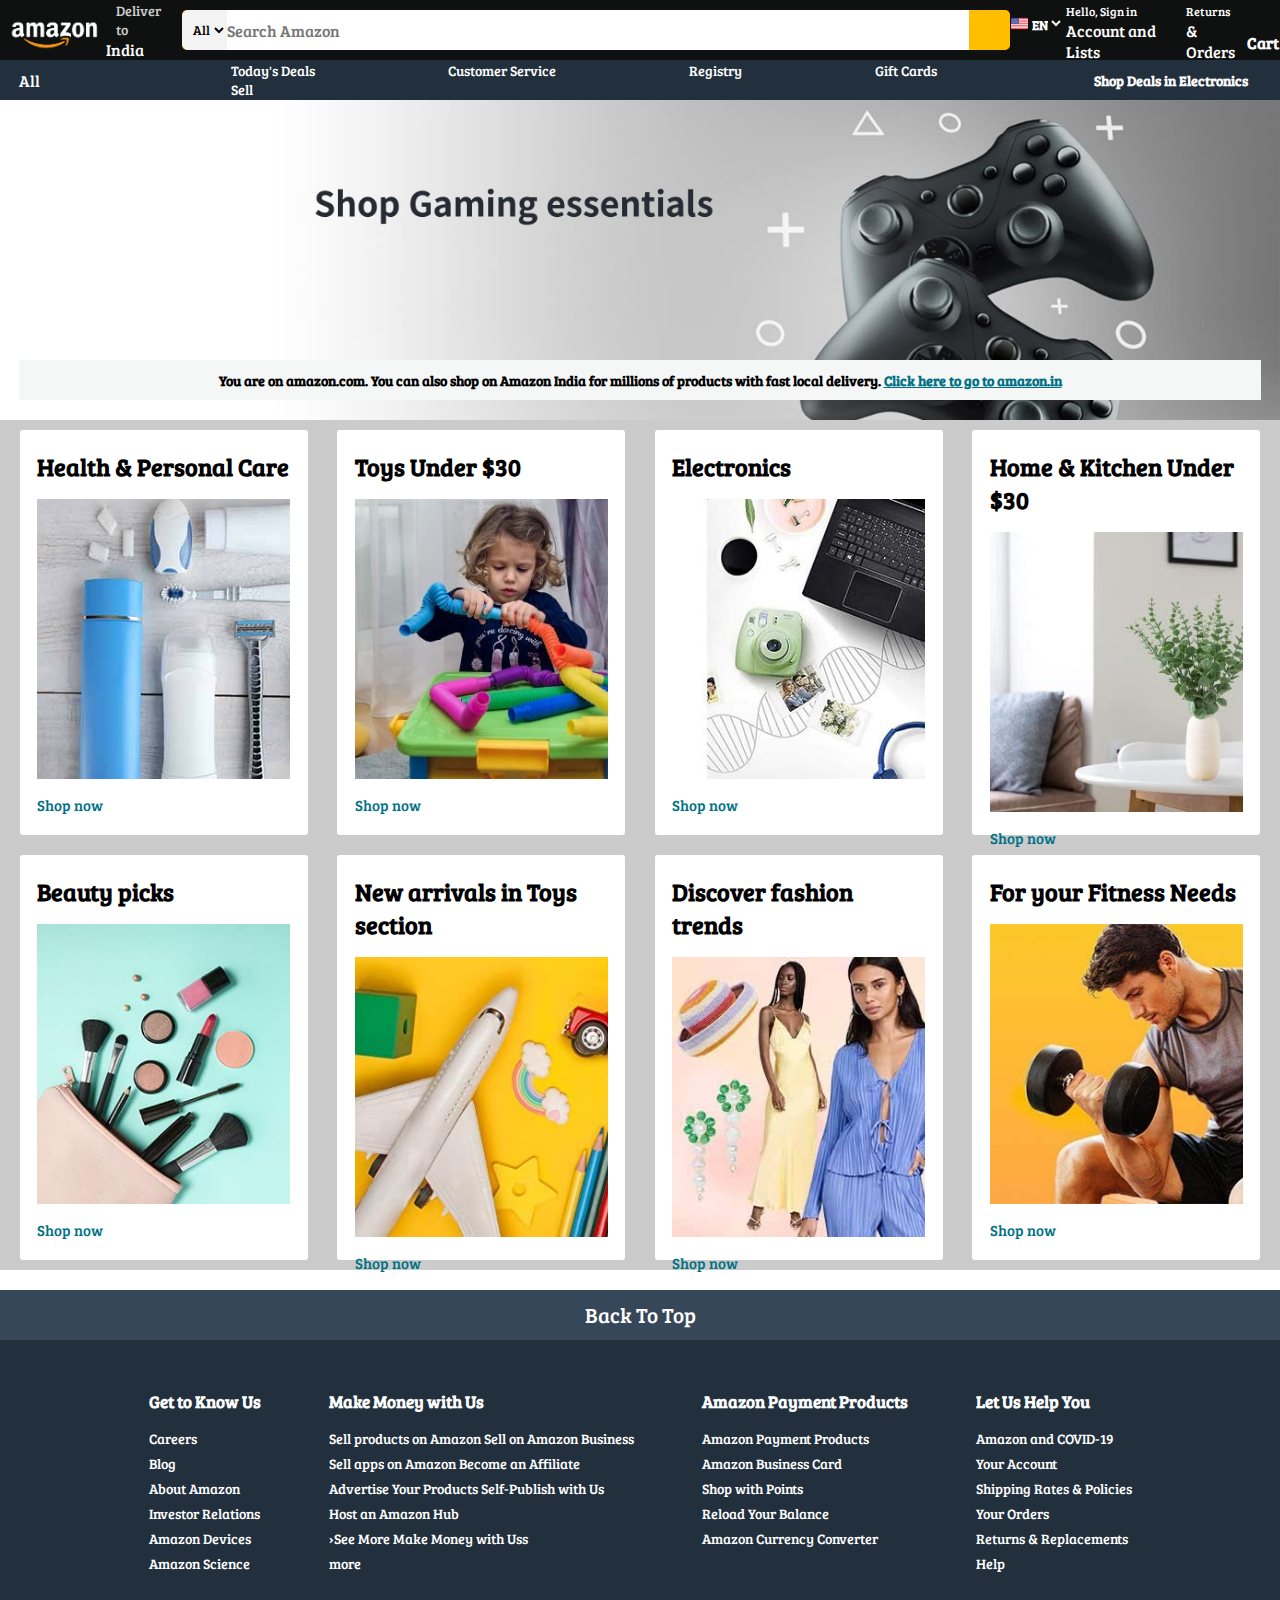
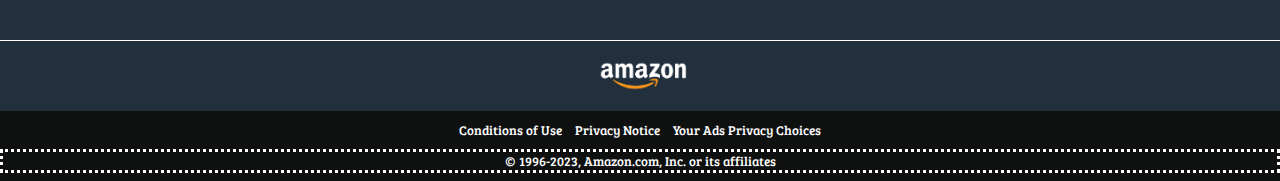
<file: WEBDEV/Level1/Task1/index.html>
<!DOCTYPE html>
<html lang="en">

<head>
    <meta charset="UTF-8">
    <meta name="viewport" content="width=device-width, initial-scale=1.0">
    <title>Amazon CLONE</title>
    <link rel="preconnect" href="https://fonts.googleapis.com">
    <link rel="preconnect" href="https://fonts.gstatic.com" crossorigin>
    <link
        href="https://fonts.googleapis.com/css2?family=Abril+Fatface&family=Acme&family=Anton&family=Bree+Serif&family=Bungee+Spice&family=Caprasimo&family=Concert+One&family=Lilita+One&family=Lobster&family=Passion+One&display=swap"
        rel="stylesheet">
    <link rel="stylesheet" href="https://cdnjs.cloudflare.com/ajax/libs/font-awesome/6.4.2/css/all.min.css"
        integrity="sha512-z3gLpd7yknf1YoNbCzqRKc4qyor8gaKU1qmn+CShxbuBusANI9QpRohGBreCFkKxLhei6S9CQXFEbbKuqLg0DA=="
        crossorigin="anonymous" referrerpolicy="no-referrer" />
    <link rel="stylesheet" href="style.css">
</head>

<body>
    <header>
        <div class="navbar">
            <div class="nav-logo border">
                <div class="logo">
                </div>
            </div>
            <div class="nav-address border">
                <p class="add-first">Deliver to</p>
                <div class="add-icon">
                    <i class="fa-solid fa-location-dot"></i>
                    <p class="add-second">India</p>
                </div>
            </div>

            <div class="navsearch">
                <select class="search-select">
                    <option>All</option>
                </select>
                <input type="text" class="search-input" placeholder="Search Amazon">
                <div class="search-icon">
                    <i class="fa-solid fa-magnifying-glass"></i>
                </div>
            </div>

            <div class="navcountry border">
                <div class="country-icon">
                </div>
                <select class="country-select">
                    <option class="country-icon-option">EN</option>
                </select>
            </div>
            <div class="nav-signin border">
                <p><span>Hello, Sign in</span></p>
                <p class="navsecond">Account and Lists</p>
            </div>
            <div class="nav-return border">
                <p><span>Returns</span></p>
                <p class="navsecond">& Orders</p>
            </div>
            <div class="nav-cart border">
                <i class="fa-solid fa-cart-shopping"></i>
                <p>Cart</p>
            </div>
        </div> 
         
        <div class="panel ">
            <div class="panel-all border">
                <i class="fa-solid fa-bars"></i>
                All
            </div>
            <div class="panel-opt  ">
                <p class="border">Today's Deals</p>
                <p class="border">Customer Service</p>
                <p class="border">Registry</p>
                <p class="border">Gift Cards</p>
                <p class="border">Sell</p>
            </div>
            <div class="panel-deals border">
                Shop Deals in Electronics
            </div>
        </div>
    </header>

    <div class="hero-section">
        <div class="hero-msg">
            <p> You are on amazon.com. You can also shop on Amazon India for millions of products with fast local
                delivery. <a
                    href="https://www.amazon.in/?ie=UTF8&tag=googmantxtdsk80-21&ascsubtag=_k_Cj0KCQjwz8emBhDrARIsANNJjS7CdjC4tXR-hoTBbnpIjJdHoqo77zQcOOKLJWT15TRw0BzClxy5ohwaAt5HEALw_wcB_k_&gclid=Cj0KCQjwz8emBhDrARIsANNJjS7CdjC4tXR-hoTBbnpIjJdHoqo77zQcOOKLJWT15TRw0BzClxy5ohwaAt5HEALw_wcB"
                    target="_blank"> Click here to go to amazon.in </a></p>
        </div>
    </div>
    <div class="shop-section">
        <div class="box1  box">
            <div class="box-content">
                <h2>Health & Personal Care</h2>
                <div class="box-img" style="background-image: url(./img/box1.jpg);"></div>
                <a href="https://www.amazon.com/s?i=specialty-aps&bbn=16225006011&rh=n%3A%2116225006011%2Cn%3A3777891&_encoding=UTF8&content-id=amzn1.sym.eab778f7-37cf-4c6b-9552-5370900592a9&pd_rd_r=6e9ea390-0be8-4184-b400-fdd5b49cc91f&pd_rd_w=ziQSN&pd_rd_wg=iAX8g&pf_rd_p=eab778f7-37cf-4c6b-9552-5370900592a9&pf_rd_r=FNWA11E9KCZ9HZS1QBAK&ref=pd_gw_unk"
                    target="_blank">Shop now</a>

            </div>

        </div>
        <div class="box2 box">
            <div class="box-content">
                <h2>Toys Under $30</h2>
                <div class="box-img" style="background-image: url(./img/box2.jpg);"></div>
                <a href="https://www.amazon.com/s?i=toys-and-games&bbn=165793011&rh=n%3A165793011%2Cp_36%3A-3000&dc&_encoding=UTF8&content-id=amzn1.sym.eb39b83d-c690-496d-9f16-0a9bd66ca6c8&pd_rd_r=4fb6d8af-3f5c-40fb-b263-7dbbda898a8f&pd_rd_w=uWfPc&pd_rd_wg=Fh4h9&pf_rd_p=eb39b83d-c690-496d-9f16-0a9bd66ca6c8&pf_rd_r=S991KFRKTYBFH9MHXJXH&qid=1663255924&rnid=386491011&ref=pd_gw_unk"
                    target="_blank">Shop now</a>

            </div>
        </div>
        <div class="box3 box">
            <div class="box-content">
                <h2>Electronics</h2>
                <div class="box-img" style="background-image: url(./img/box3.jpg);"></div>
                <a href="https://www.amazon.com/b/?_encoding=UTF8&node=16225009011&pd_rd_w=hZ8Yj&content-id=amzn1.sym.5232c45b-5929-4ff0-8eae-5f67afd5c3dc&pf_rd_p=5232c45b-5929-4ff0-8eae-5f67afd5c3dc&pf_rd_r=S991KFRKTYBFH9MHXJXH&pd_rd_wg=Fh4h9&pd_rd_r=4fb6d8af-3f5c-40fb-b263-7dbbda898a8f&ref_=pd_gw_unk"
                    target="_blank">Shop now</a>

            </div>
        </div>
        <div class="box4 box">
            <div class="box-content">
                <h2>Home & Kitchen Under $30</h2>
                <div class="box-img" style="background-image: url(./img/box4.jpg);"></div>
                <a href="https://www.amazon.com/s?k=home&i=garden&rh=n%3A1055398%2Cp_36%3A-3000&dc&_encoding=UTF8&content-id=amzn1.sym.f82a0c18-ae2a-47cf-82ad-c85f0a157136&crid=12198XD9ZHIG6&pd_rd_r=4fb6d8af-3f5c-40fb-b263-7dbbda898a8f&pd_rd_w=MiY9A&pd_rd_wg=Fh4h9&pf_rd_p=f82a0c18-ae2a-47cf-82ad-c85f0a157136&pf_rd_r=S991KFRKTYBFH9MHXJXH&qid=1663266142&rnid=386465011&sprefix=hom%2Caps%2C248&ref=pd_gw_unk"
                    target="_blank">Shop now</a>

            </div>
        </div>
        <div class="box1  box">
            <div class="box-content">
                <h2>Beauty picks</h2>
                <div class="box-img" style="background-image: url(./img/box5.jpg);"></div>
                <a href="https://www.amazon.com/b/?_encoding=UTF8&node=16225006011&pd_rd_w=9bYkR&content-id=amzn1.sym.4a5ac24a-2f14-4296-8a03-0c034c0a7904&pf_rd_p=4a5ac24a-2f14-4296-8a03-0c034c0a7904&pf_rd_r=S991KFRKTYBFH9MHXJXH&pd_rd_wg=Fh4h9&pd_rd_r=4fb6d8af-3f5c-40fb-b263-7dbbda898a8f&ref_=pd_gw_unk"
                    target="_blank">Shop now</a>

            </div>

        </div>
        <div class="box2 box">
            <div class="box-content">
                <h2>New arrivals in Toys section</h2>
                <div class="box-img" style="background-image: url(./img/box6.jpg);"></div>
                <a href="https://www.amazon.com/s?k=toys&s=date-desc-rank&_encoding=UTF8&content-id=amzn1.sym.779cadfb-bc4d-465d-931f-0b68c1ba5cd5&pd_rd_r=d0e95758-2bca-4548-a8a8-b2eccf5dd487&pd_rd_w=34IHS&pd_rd_wg=hYKMX&pf_rd_p=779cadfb-bc4d-465d-931f-0b68c1ba5cd5&pf_rd_r=S991KFRKTYBFH9MHXJXH&qid=1632870778&ref=pd_gw_unk"
                    target="_blank">Shop now</a>

            </div>
        </div>
        <div class="box3 box">
            <div class="box-content">
                <h2>Discover fashion trends</h2>
                <div class="box-img" style="background-image: url(./img/box7.jpg);"></div>
                <a href="https://www.amazon.com/s?k=spring+fashion+trends&_encoding=UTF8&content-id=amzn1.sym.b14a5e39-de66-4033-bb36-c04fed7f5597&crid=27JAPFCJF50YO&pd_rd_r=d0e95758-2bca-4548-a8a8-b2eccf5dd487&pd_rd_w=EraII&pd_rd_wg=hYKMX&pf_rd_p=b14a5e39-de66-4033-bb36-c04fed7f5597&pf_rd_r=S991KFRKTYBFH9MHXJXH&sprefix=spring+fashion+trends%2Caps%2C174&ref=pd_gw_unk"
                    target="_blank">Shop now</a>

            </div>
        </div>
        <div class="box4 box">
            <div class="box-content">
                <h2>For your Fitness Needs</h2>
                <div class="box-img" style="background-image: url(./img/box8.jpg);"></div>
                <a href="https://www.amazon.com/s?k=work+from+home+fitness&_encoding=UTF8&content-id=amzn1.sym.2c73d1ae-9178-422f-ae3b-1b5628bd95bb&pd_rd_r=d0e95758-2bca-4548-a8a8-b2eccf5dd487&pd_rd_w=37fqb&pd_rd_wg=hYKMX&pf_rd_p=2c73d1ae-9178-422f-ae3b-1b5628bd95bb&pf_rd_r=S991KFRKTYBFH9MHXJXH&ref=pd_gw_unk"
                    target="_blank">Shop now</a>

            </div>
        </div>
    </div>
    <footer>
        <div class="foot-panel1">
            <a href="#" class="back-to-top-link">Back To Top</a>
        </div>

        <div class="foot-panel2">
            <ul>
                <p> Get to Know Us
                </p>
                <a href="https://amazon.jobs/en/"> Careers</a>
                <a href="#">Blog</a>
                <a href="#">About Amazon</a>
                <a href="#">Investor Relations</a>
                <a href="#">Amazon Devices</a>
                <a href="#">Amazon Science</a>
            </ul>
            <ul>
                <p> Make Money with Us
                </p>
                <a href="#">Sell products on Amazon
                    Sell on Amazon Business</a>
                <a href="#">Sell apps on Amazon
                    Become an Affiliate</a>
                <a href="#">Advertise Your Products
                    Self-Publish with Us</a>
                <a href="#">Host an Amazon Hub</a>
                <a href="#">›See More Make Money with Uss</a>
                <a href="#">more</a>
            </ul>
            <ul>
                <p>Amazon Payment Products
                </p>
                <a href="#"> Amazon Payment Products</a>
                <a href="#">Amazon Business Card</a>
                <a href="#">Shop with Points</a>
                <a href="#">Reload Your Balance</a>
                <a href="#">Amazon Currency Converter</a>
            </ul>
            <ul>
                <p>
                    Let Us Help You
                </p>
                <a href="#">Amazon and COVID-19</a>
                <a href="#">Your Account</a>
                <a href="#">Shipping Rates & Policies</a>
                <a href="#">Your Orders</a>
                <a href="#">Returns & Replacements</a>
                <a href="#">Help</a>
            </ul>
        </div>

        <div class="foot-panel3">
            <div class="logo"></div>
        </div>

        <div class="foot-panel4">
            <div class="pages">
                <a href="#">Conditions of Use</a>
                <a href="#">Privacy Notice</a>
                <a href="#">Your Ads Privacy Choices</a>
            </div>
            <div class="copyright">
                © 1996-2023, Amazon.com, Inc. or its affiliates
            </div>
        </div>
    </footer>
</body>

</html>
</file>
<file: WEBDEV/Level1/Task1/style.css>
*{
    margin: 0px;
    padding: 0px;
    border: border box;
    font-family:   'Bree Serif', serif;
}
 body{
   height: 1500px;
 }
/* NAVBAR */
.navbar{
    height: 60px;
    background-color: #0F1111;
    color: white;
    display: flex;
    align-items: center;
    justify-content: space-evenly;
}
/* box1 */
.nav-logo{
    height: 50px;
    width: 100px;
}
.logo{
    background-image: url(./img/amazon_logo.png);
    background-size: cover;
    height: 60px;
    width: 100%;
}
.border{
    border: 1.7px solid transparent;
   
}
.border:hover{
    border: 1.62px solid white;
    border-radius: 4px;
    

   
}
.add-first{
    color:#cccccc;
    font-size: 0.89rem;
    margin-left: 13px;
}
.add-second{
  font-size: 1.rem;
  margin-left: 3px;


}
.add-icon{
    display: flex;
    align-items: center;
   
}
/* box2 */
.navsearch{
    display: flex;
    margin-left:  10px;
    background-color:rgb(255, 191, 0);
    width: 887px;
    height: 40px;
    border-radius: 5px;
    justify-content: space-evenly;
}
.navsearch:hover{
 
    border: 2.1px solid orange;
}
.search-select{
    width: 50px;
    background-color: #f3f3f3;
    border-top-left-radius: 6px;
    border-bottom-left-radius: 6px;
    text-align: center;
    padding-left: 5px;
    border: none;
}
.search-input{
     width: 100%;
     border: none;
     font-size: 1rem;
}

.search-icon{
    width: 45px;
    display: flex;
    align-items: center; 
    justify-content: center;
    font-size: 1.37rem;
     color: black;
     background-color:rgb(255, 191, 0);
     border-top-right-radius: 6px;
     border-bottom-right-radius:6px;
}
/* box3 */
.navcountry{
    display: flex;
    width: 57px;
    height: 30px;
}
.country-icon{ 
     background: url(./img/united-states.png);
     background-size: cover;
     width: 25.6px;
     height: 16px;
     display: flex;
     align-items: center;
}
.country-select{
    width: 100%;
    height: 17px;
    background-color: #0F1111;
    color: white;
    display: flex;
    align-items: center;
    font-weight: bold;
    border: none;
}
/* box4 */
span{
    font-size: 0.75rem;

}
.nav-second{
    font-size: .87rem;
    font-weight: bold;
}
/* box5 */
.nav-cart{
    display: flex;
    padding-top: 11px;
    font-weight: bold;
}
 .nav-cart i {
  font-size: 32px;
 }
 .nav-cart p{
    display: flex;
   align-items: end;
   height: 34px;
 }

 /* panel */
 .panel{
    height: 40px;
    background-color: #222f3d;
    display: flex;
    color: white;
    justify-content: space-evenly;
    align-items: center;
 }
 .panel-all{
    width: 10%; 
    padding: 5px;
}
 .panel-opt p{
    display: inline;
     padding: 9px 64px;
 }
 
 .panel-opt{
    width: 70%;
    font-size: 0.85rem;
 }
 .panel-deals{
    font-size: 0.9rem;
    font-weight: bold;
    width: 14%;
    padding: 9px 5px;
    text-align:center;
}

/* hero section */
.hero-section{
    background-image: url(./img/heroImages_.jpg);
    box-shadow: inset;
    height: 320px;
    background-size: cover;
    display: flex;
    justify-content: center;
    align-items:flex-end;
}
.hero-msg{
    background-color: #f5f6f6;
    color: black;
    /* padding: 10px  14px; */
    height: 40px;
    display: flex;
    align-items: center;
    justify-content: center;
    font-size: 0.9rem;
    font-weight: bold;
    width: 97%;
    margin-bottom: 20px;
}
.hero-msg a{
    color: #007185;
}

/* shop section */
.shop-section{
    display: flex;
    flex-wrap: wrap;
    justify-content: space-evenly;
    background-color: #cbcbcb;
}
.box{
    /* border: 3px solid black; */
    height: 370px;
    width: 22.5%;
   background-color: white;
    color: black;
    padding: 20px 0px 15px;
    margin: 10px;
    border-radius: 3px;
    
}
.box-img{
    height: 280px;
    background-size: cover;
    margin-top: 1rem;
    margin-bottom: 0.9rem;
}
.box-content{
    margin-right: 1.1rem;
    margin-left: 1.1rem;

}
.box-content a{
    display: block;
    text-decoration: none;
    margin-bottom: 1rem;
    margin-top: 1rem;
    font-size: 15px;
    color: #007185;
}
.box-content a:hover{
    color: red;
}



.back-to-top-link {
    display: block;
    text-decoration: none;
    font-size: 1.3rem;
    line-height: 3rem;
    text-align: center;
    width: 11rem;
    height: 3rem;
    color: white;
    padding: 0.25rem;
}



/* footer panel */

footer{
    margin-top: 20px;
}
.foot-panel1{
    display: flex;
    align-items: center;
    justify-content: center;
    background-color: #37475a;
    text-align: center;
    color: white;
   height: 50px;
   font-size: 1rem;
}
.foot-panel2{
    background-color: #222f3d;
    color: white;
    height: 300px;
    display: flex;
    justify-content: center;
     

}
ul{
    margin: 34px;
}
ul p{
    font-size: 17px;
    font-weight: bold;
    margin-top: 1rem;
    margin-bottom: 1rem;
}
ul a{
    display: block;
    color: white;
    text-decoration: none;
    margin-top: 6px;
    margin-bottom: 6px;
    font-size: 14px;
}
.foot-panel3{
    background-color: #222f3d;
    border-top: 0.5px solid white;
        height: 70px;
        display: flex;
        align-items: center;
        justify-content: center;
    }
.logo{
    background-image: url(./img/amazon_logo.png);
    background-size: cover;
    height: 60px;
    width: 100px;
}

.foot-panel4{
    background-color: #0F1111;
    color: white;
    height: 70px;
    font-size: 0.8rem;
    text-align: center;
    /* display: flex;
    a */
}
.pages{
    padding: 10px; 
    color: white;
}
.pages a{
    text-decoration: none;
    margin: 5px;
    color: white;
}
.copyright{
    font-size: 0.8rem;
    text-align: center;
    border-style: dotted;
    
}



/* Phone view */

@media only screen and (max-width : 600px){


/* navbar */

    .nav-logo{
        height: 37px;
        width: 32px;
    }
    .logo {
        background: url(./img/amazon_logo.png) no-repeat scroll;
        background-size: cover;
        height: 25px;
        width: 39px;
        background-size: 33px 33px;
    }

    .add-first {
        font-size: 8.89px;
        margin-left: 3px;
    }

    .add-second {
        font-size: 12px;
        margin-left: 3px;
    }

    .add-icon {
           font-size: 10px;
    }

    
    .navsearch {
    width: 96px;
    height: 28px;
    }

    .search-icon {
        width: 22px;
        font-size: 13px;
    }
    .search-select{
        padding: 0px;
    }

    .search-input{
        font-size: 14px;
    }

    .navcountry{
        display: none;
    }

    .nav-signin,.nav-signin span{
        font-size: 10px;
    }

    .nav-return {
        font-size: 10px;
    }

    .nav-cart {
        align-items: center;
        justify-content: center;
    }

    .nav-cart p{
        height: 20px;
    }

    .nav-cart i{
        font-size: 18px;
    }


    .panel-opt {
        display: flex;
        width: 66%;
    }
    
    .panel-opt p {
        display: inline;
        padding: 9px 5px;
        font-size: 9px;
    }

    .panel-deals {
        font-size: 9px;
        padding: 0px 0px;
    }


    /* hero section */
    .hero-section {
        background-image: url(./img/heroImages_.jpg);
        box-shadow: inset;
        height: 164px;
        background-size: cover;
        display: flex;
        justify-content: center;
        align-items: flex-end;
    }
    
  .hero-msg {
    padding: 0px 2px;
    height: 13px;
    font-size: 5px;
    width: 93%;
}
    

    /* shop section */

    .box {
        height: 373px;
        width: 94.5%;
}

    /* footer  */


   footer ul{
        margin: 10px;
    }

     ul a{
        font-size: 10px;
    }

    ul p{
        font-size: 14px;
    }

    .foot-panel3{
        height: 32px;
    }

}
</file>
